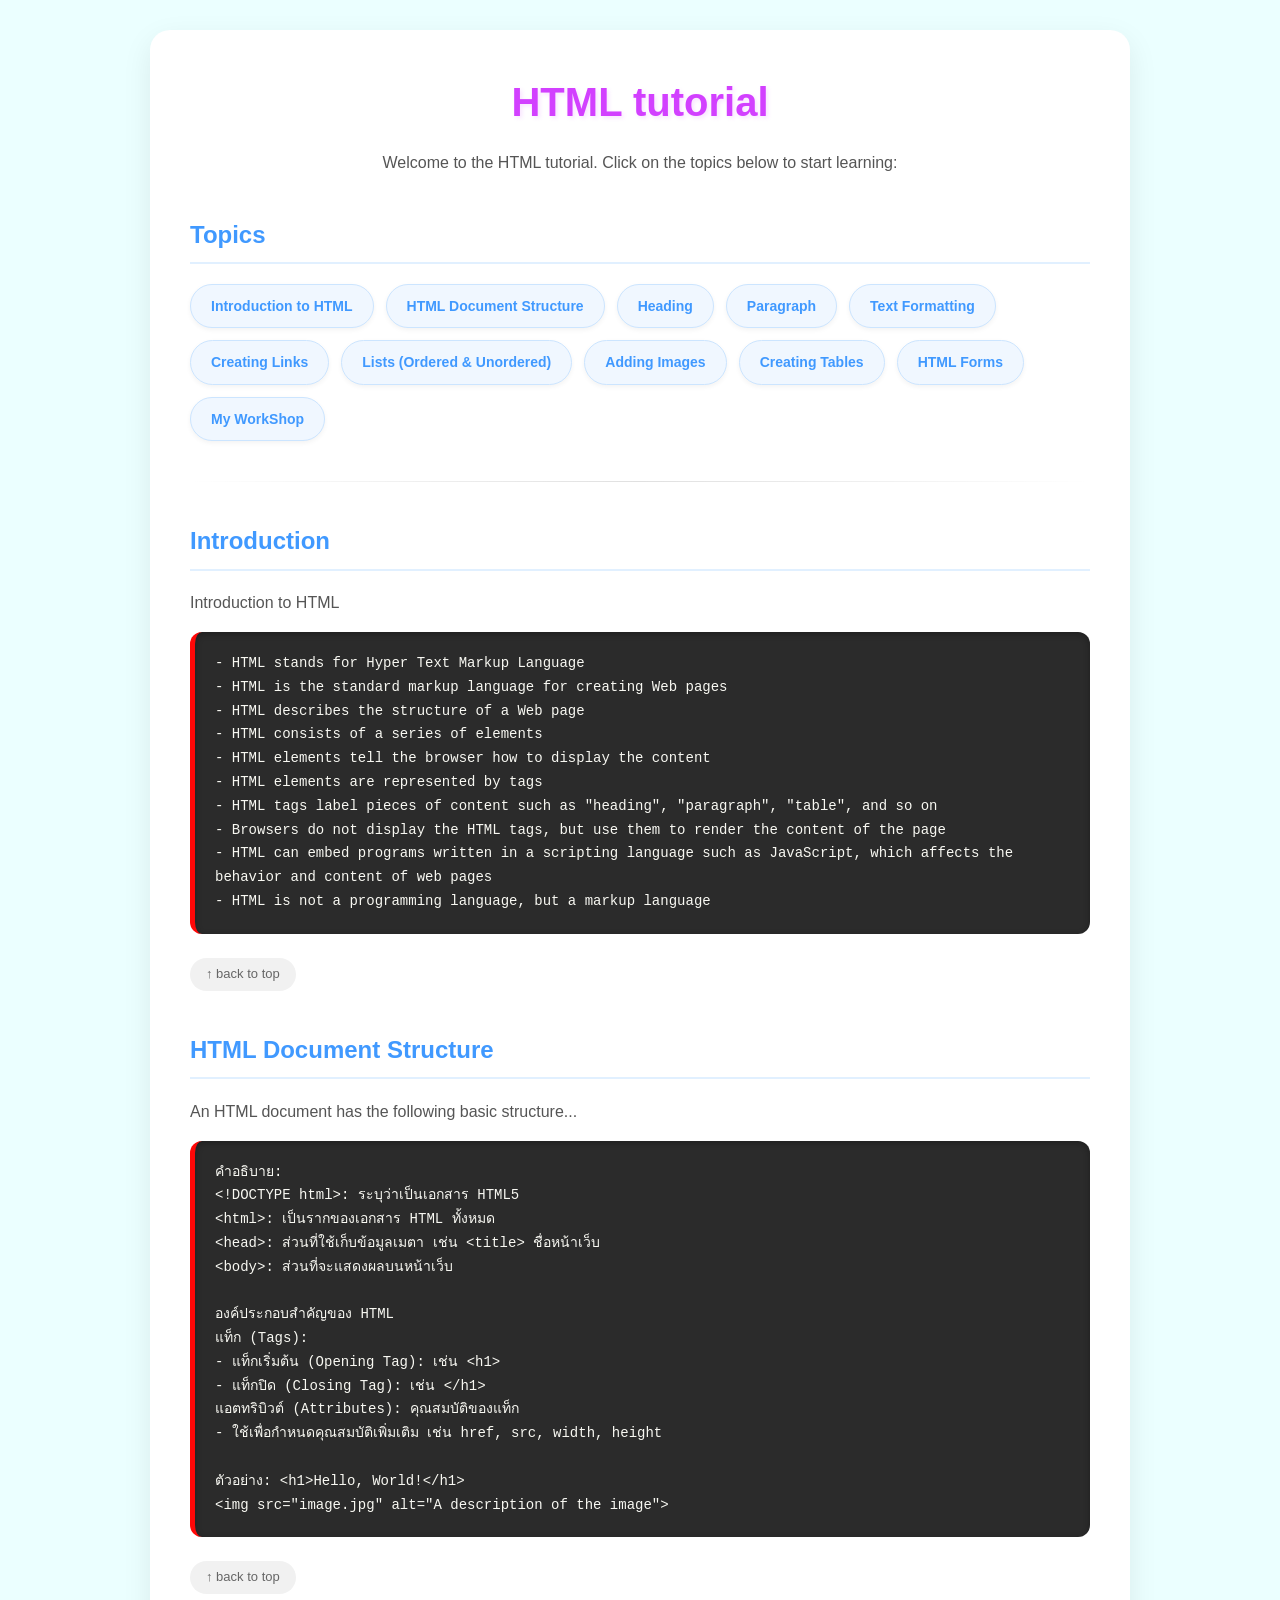
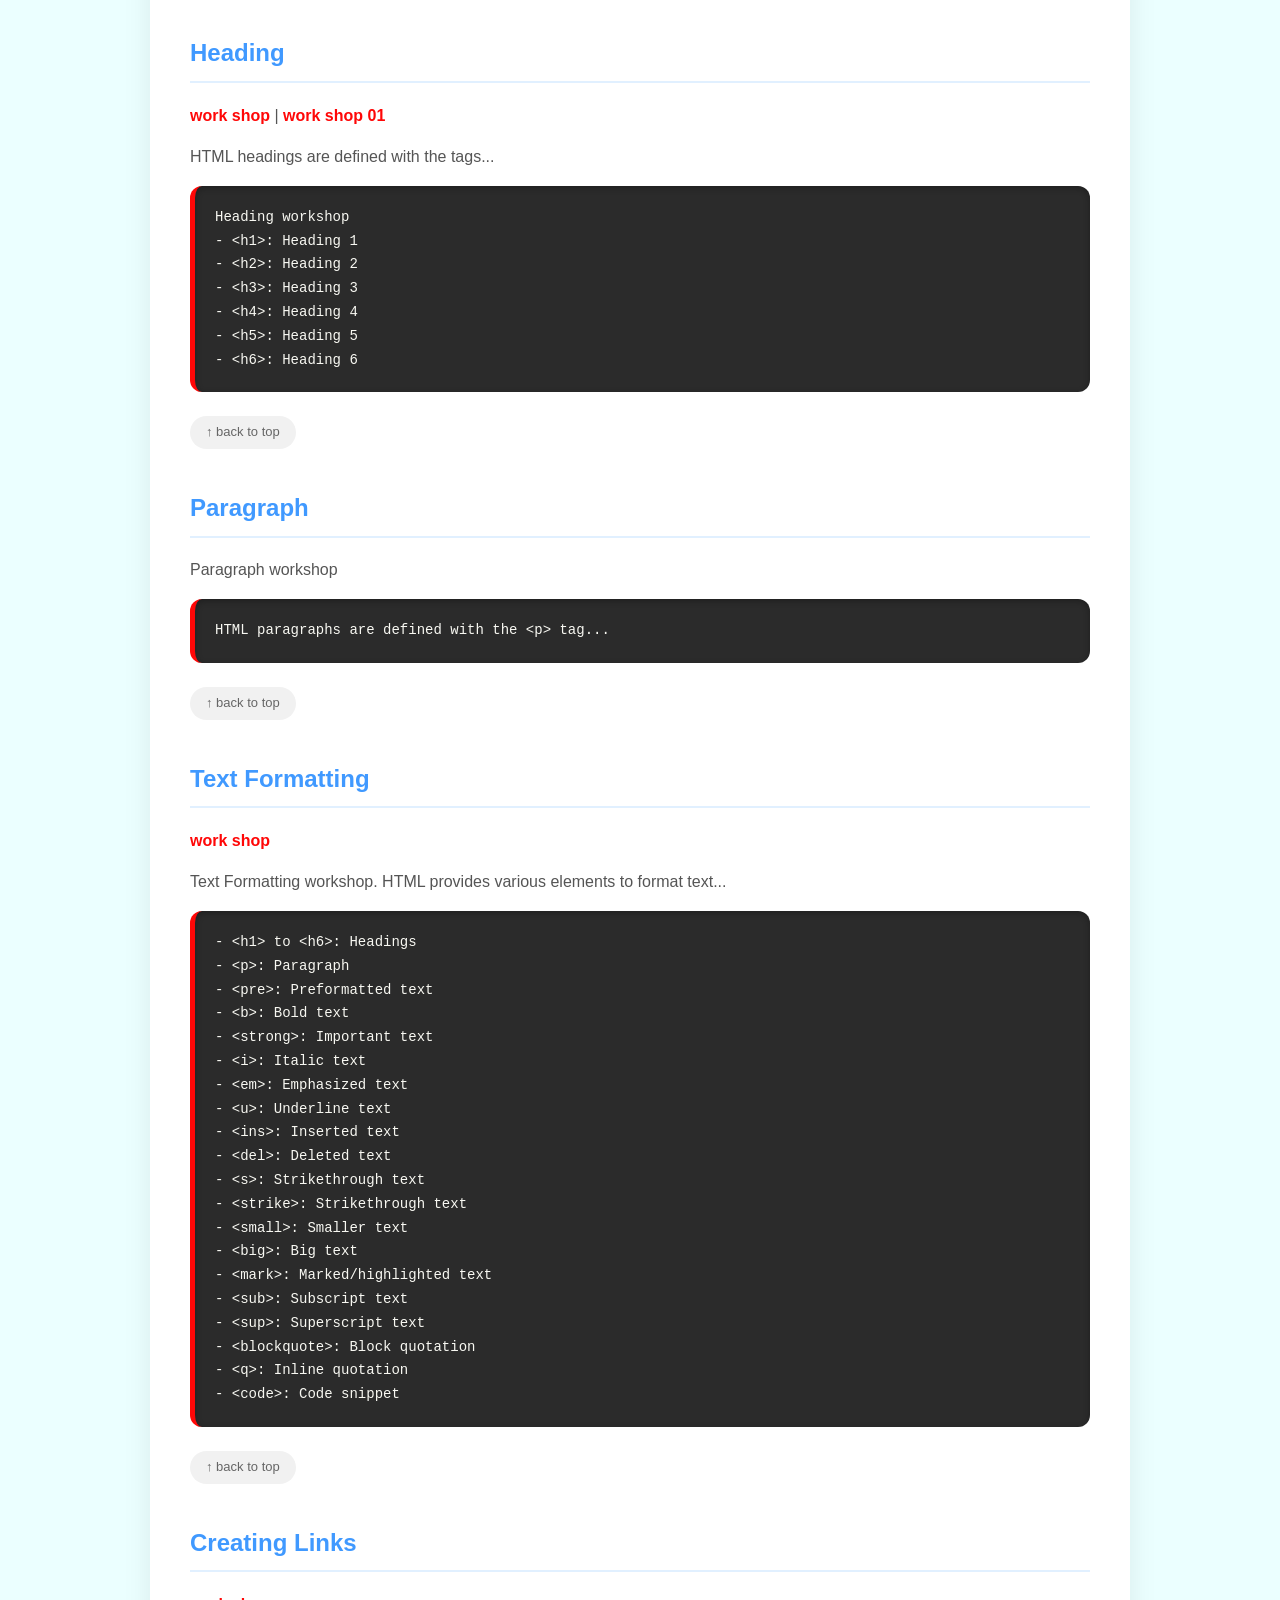
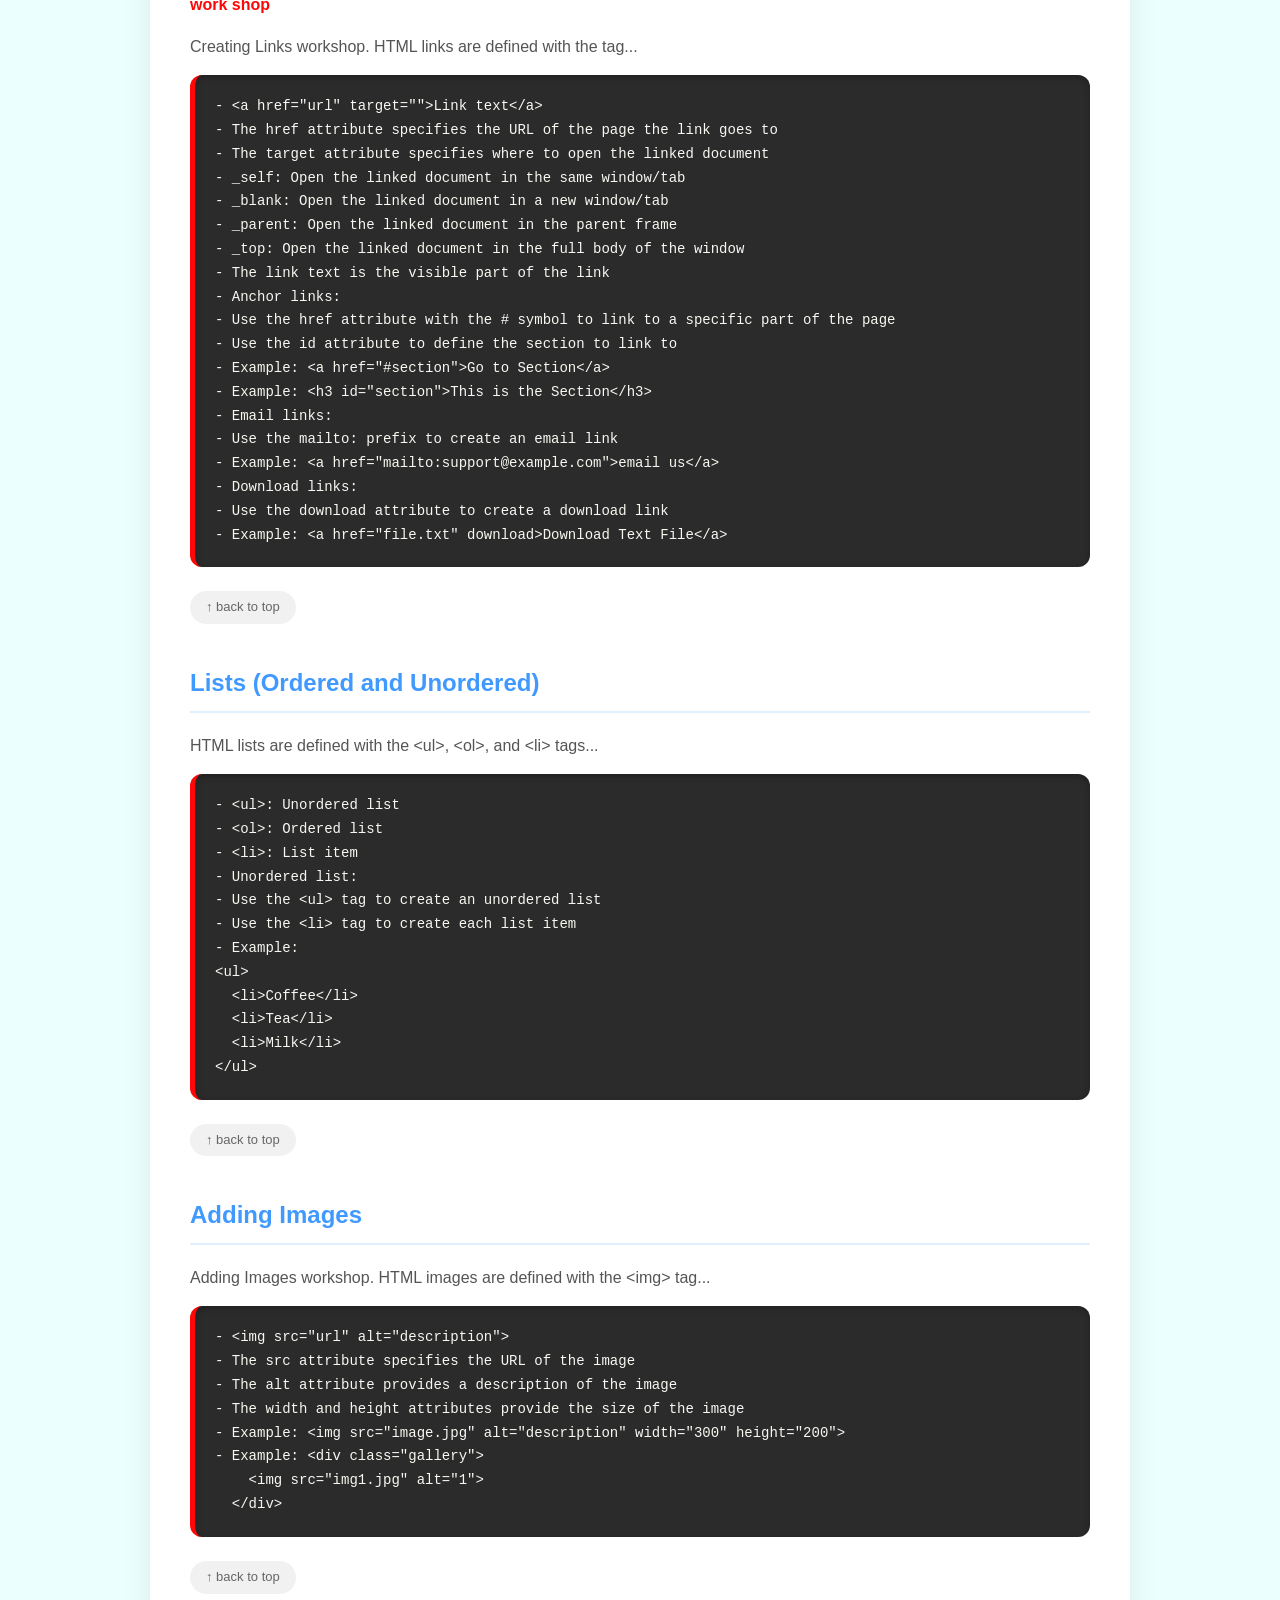
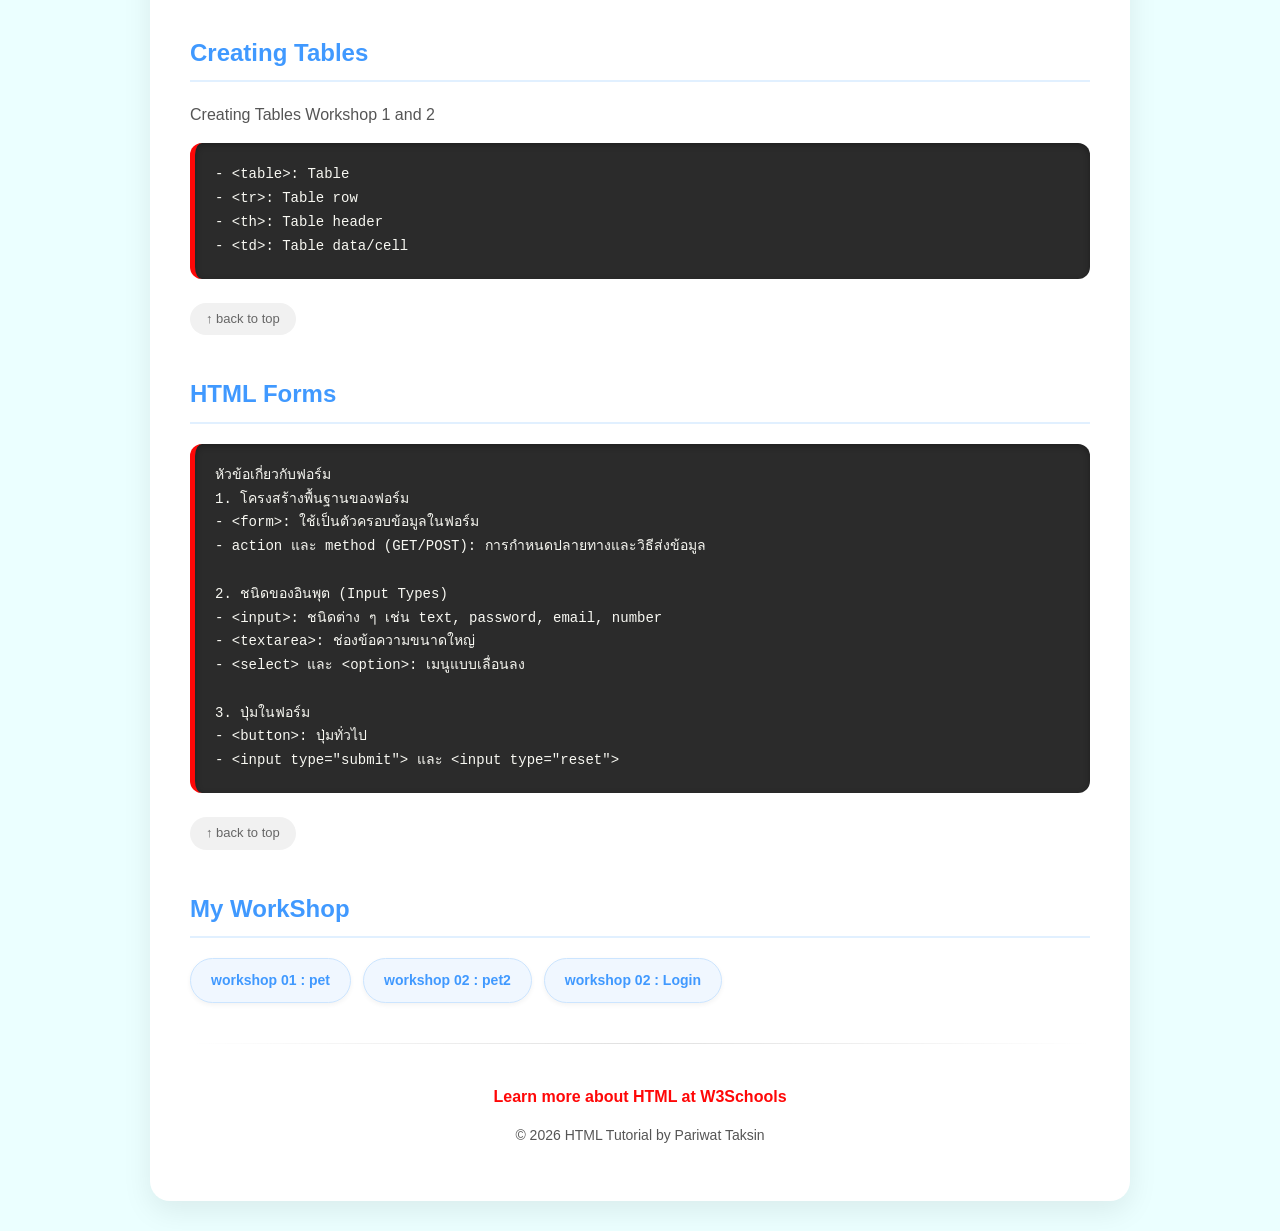
<file: index.html>
<!DOCTYPE html>
<html lang="en">

<head>
    <meta charset="UTF-8">
    <meta name="viewport" content="width=device-width, initial-scale=1.0">
    <meta name="description" content="เว็บไซด์line สำหรับสื่อสารกับดเพื่อนเหมือนคุยกับเพื่อนในline">
    <title>Web workshop : 684259013</title>
    <style>
        body {
            font-family: "Segoe UI", Verdana, Geneva, Tahoma, sans-serif;
            background-color: rgb(235, 255, 255);
            color: #333333;
            line-height: 1.6;
            margin: 0;
            padding: 30px 15px;
        }

        html {
            scroll-behavior: smooth;
        }

        .container {
            max-width: 900px;
            margin: 0 auto;
            background-color: #ffffff;
            padding: 40px;
            border-radius: 20px;
            box-shadow: 0 10px 30px rgba(0, 0, 0, 0.08);
        }

        h1 {
            color: rgb(210, 64, 255);
            text-align: center;
            font-size: 2.5em;
            margin-top: 0;
            margin-bottom: 10px;
            text-shadow: 2px 2px 4px rgba(210, 64, 255, 0.15);
        }

        h2 {
            color: rgb(64, 153, 255);
            border-bottom: 2px solid #e1f0ff;
            padding-bottom: 8px;
            margin-top: 40px;
        }

        p {
            color: #555555;
        }

        pre {
            background-color: #2b2b2b;
            color: #f8f8f2;
            border-left: 5px solid #ff0707;
            border-radius: 12px;
            padding: 20px;
            white-space: pre-wrap;
            font-family: 'Courier New', Courier, monospace;
            box-shadow: inset 0 2px 6px rgba(0, 0, 0, 0.3);
            font-size: 14px;
            line-height: 1.7;
            overflow-x: auto;
        }

        a {
            text-decoration: none;
            color: #ff0707;
            display: inline-block;
            transition: all 0.3s ease;
            font-weight: 600;
        }

        a:hover {
            transform: scale(1.05);
            color: #7207ff;
        }

        .topics-list {
            display: flex;
            flex-wrap: wrap;
            gap: 12px;
            list-style: none;
            padding: 0;
            margin-top: 20px;
        }

        .topics-list li a {
            background-color: #f0f7ff;
            color: rgb(64, 153, 255);
            padding: 10px 20px;
            border-radius: 30px;
            font-size: 14px;
            border: 1px solid #cce5ff;
            box-shadow: 0 2px 5px rgba(0,0,0,0.05);
        }

        .topics-list li a:hover {
            background-color: rgb(64, 153, 255);
            color: white;
            transform: translateY(-3px);
            box-shadow: 0 5px 15px rgba(64, 153, 255, 0.3);
        }

        .back-to-top {
            display: inline-block;
            margin-top: 10px;
            font-size: 13px;
            color: #666;
            background: #f1f1f1;
            padding: 6px 16px;
            border-radius: 20px;
            font-weight: normal;
        }

        .back-to-top:hover {
            color: #fff;
            background: rgb(210, 64, 255);
            transform: scale(1.05);
        }

        hr {
            border: 0;
            height: 1px;
            background: linear-gradient(to right, transparent, #e0e0e0, transparent);
            margin: 40px 0;
        }

        .text-center {
            text-align: center;
        }
    </style>
</head>

<body>
    <div class="container" id="top">
        <h1>HTML tutorial</h1>
        <p class="text-center">Welcome to the HTML tutorial. Click on the topics below to start learning:</p>
        
        <h2>Topics</h2>
        <ul class="topics-list">
            <li><a href="#introduction">Introduction to HTML</a></li>
            <li><a href="#HTML_Document">HTML Document Structure</a></li>
            <li><a href="#Heading">Heading</a></li>
            <li><a href="#Paragraph">Paragraph</a></li>
            <li><a href="#Text_Formatting">Text Formatting</a></li>
            <li><a href="#Creating_Links">Creating Links</a></li>
            <li><a href="#Lists">Lists (Ordered & Unordered)</a></li>
            <li><a href="#Adding_Images">Adding Images</a></li>
            <li><a href="#Creating_Tables">Creating Tables</a></li>
            <li><a href="#HTML_Forms">HTML Forms</a></li>
            <li><a href="#My_WorkShop">My WorkShop</a></li>
        </ul>
        
        <hr>

        <h2 id="introduction">Introduction</h2>
        <p>Introduction to HTML</p>
        <pre>
- HTML stands for Hyper Text Markup Language
- HTML is the standard markup language for creating Web pages
- HTML describes the structure of a Web page
- HTML consists of a series of elements
- HTML elements tell the browser how to display the content
- HTML elements are represented by tags
- HTML tags label pieces of content such as "heading", "paragraph", "table", and so on
- Browsers do not display the HTML tags, but use them to render the content of the page
- HTML can embed programs written in a scripting language such as JavaScript, which affects the behavior and content of web pages
- HTML is not a programming language, but a markup language</pre>
        <a href="#top" class="back-to-top">↑ back to top</a>

        <h2 id="HTML_Document">HTML Document Structure</h2>
        <p>An HTML document has the following basic structure...</p>
        <pre>
คำอธิบาย:
&lt;!DOCTYPE html&gt;: ระบุว่าเป็นเอกสาร HTML5
&lt;html&gt;: เป็นรากของเอกสาร HTML ทั้งหมด
&lt;head&gt;: ส่วนที่ใช้เก็บข้อมูลเมตา เช่น &lt;title&gt; ชื่อหน้าเว็บ
&lt;body&gt;: ส่วนที่จะแสดงผลบนหน้าเว็บ

องค์ประกอบสำคัญของ HTML
แท็ก (Tags):
- แท็กเริ่มต้น (Opening Tag): เช่น &lt;h1&gt;
- แท็กปิด (Closing Tag): เช่น &lt;/h1&gt;
แอตทริบิวต์ (Attributes): คุณสมบัติของแท็ก
- ใช้เพื่อกำหนดคุณสมบัติเพิ่มเติม เช่น href, src, width, height

ตัวอย่าง: &lt;h1&gt;Hello, World!&lt;/h1&gt;
&lt;img src="image.jpg" alt="A description of the image"&gt;</pre>
        <a href="#top" class="back-to-top">↑ back to top</a>

        <h2 id="Heading">Heading</h2>
        <p><a href="W03-01-heading.html">work shop</a> | <a href="W03-02-heading-จากห้อง 51.html">work shop 01</a> </p>
        <p>HTML headings are defined with the tags...</p>
        <pre>
Heading workshop
- &lt;h1&gt;: Heading 1
- &lt;h2&gt;: Heading 2
- &lt;h3&gt;: Heading 3
- &lt;h4&gt;: Heading 4
- &lt;h5&gt;: Heading 5
- &lt;h6&gt;: Heading 6</pre>
        <a href="#top" class="back-to-top">↑ back to top</a>

        <h2 id="Paragraph">Paragraph</h2>
        <p>Paragraph workshop</p>
        <pre>HTML paragraphs are defined with the &lt;p&gt; tag...</pre>
        <a href="#top" class="back-to-top">↑ back to top</a>

        <h2 id="Text_Formatting">Text Formatting</h2>
        <p><a href="W04-formatting.html">work shop</a></p>
        <p>Text Formatting workshop. HTML provides various elements to format text...</p>
        <pre>
- &lt;h1&gt; to &lt;h6&gt;: Headings
- &lt;p&gt;: Paragraph
- &lt;pre&gt;: Preformatted text
- &lt;b&gt;: Bold text
- &lt;strong&gt;: Important text
- &lt;i&gt;: Italic text
- &lt;em&gt;: Emphasized text
- &lt;u&gt;: Underline text
- &lt;ins&gt;: Inserted text
- &lt;del&gt;: Deleted text
- &lt;s&gt;: Strikethrough text
- &lt;strike&gt;: Strikethrough text
- &lt;small&gt;: Smaller text
- &lt;big&gt;: Big text
- &lt;mark&gt;: Marked/highlighted text
- &lt;sub&gt;: Subscript text
- &lt;sup&gt;: Superscript text
- &lt;blockquote&gt;: Block quotation
- &lt;q&gt;: Inline quotation
- &lt;code&gt;: Code snippet</pre>
        <a href="#top" class="back-to-top">↑ back to top</a>

        <h2 id="Creating_Links">Creating Links</h2>
        <p><a href="W06-01-link_image.html">work shop</a></p>
        <p>Creating Links workshop. HTML links are defined with the tag...</p>
        <pre>
- &lt;a href="url" target=""&gt;Link text&lt;/a&gt;
- The href attribute specifies the URL of the page the link goes to
- The target attribute specifies where to open the linked document
- _self: Open the linked document in the same window/tab
- _blank: Open the linked document in a new window/tab
- _parent: Open the linked document in the parent frame
- _top: Open the linked document in the full body of the window
- The link text is the visible part of the link
- Anchor links:
- Use the href attribute with the # symbol to link to a specific part of the page
- Use the id attribute to define the section to link to
- Example: &lt;a href="#section"&gt;Go to Section&lt;/a&gt;
- Example: &lt;h3 id="section"&gt;This is the Section&lt;/h3&gt;
- Email links:
- Use the mailto: prefix to create an email link
- Example: &lt;a href="mailto:support@example.com"&gt;email us&lt;/a&gt;
- Download links:
- Use the download attribute to create a download link
- Example: &lt;a href="file.txt" download&gt;Download Text File&lt;/a&gt;</pre>
        <a href="#top" class="back-to-top">↑ back to top</a>

        <h2 id="Lists">Lists (Ordered and Unordered)</h2>
        <p>HTML lists are defined with the &lt;ul&gt;, &lt;ol&gt;, and &lt;li&gt; tags...</p>
        <pre>
- &lt;ul&gt;: Unordered list
- &lt;ol&gt;: Ordered list
- &lt;li&gt;: List item
- Unordered list:
- Use the &lt;ul&gt; tag to create an unordered list
- Use the &lt;li&gt; tag to create each list item
- Example:
&lt;ul&gt;
  &lt;li&gt;Coffee&lt;/li&gt;
  &lt;li&gt;Tea&lt;/li&gt;
  &lt;li&gt;Milk&lt;/li&gt;
&lt;/ul&gt;</pre>
        <a href="#top" class="back-to-top">↑ back to top</a>

        <h2 id="Adding_Images">Adding Images</h2>
        <p>Adding Images workshop. HTML images are defined with the &lt;img&gt; tag...</p>
        <pre>
- &lt;img src="url" alt="description"&gt;
- The src attribute specifies the URL of the image
- The alt attribute provides a description of the image
- The width and height attributes provide the size of the image
- Example: &lt;img src="image.jpg" alt="description" width="300" height="200"&gt;
- Example: &lt;div class="gallery"&gt;
    &lt;img src="img1.jpg" alt="1"&gt;
  &lt;/div&gt;</pre>
        <a href="#top" class="back-to-top">↑ back to top</a>

        <h2 id="Creating_Tables">Creating Tables</h2>
        <p>Creating Tables Workshop 1 and 2</p>
        <pre>
- &lt;table&gt;: Table
- &lt;tr&gt;: Table row
- &lt;th&gt;: Table header
- &lt;td&gt;: Table data/cell</pre>
        <a href="#top" class="back-to-top">↑ back to top</a>

        <h2 id="HTML_Forms">HTML Forms</h2>
        <pre>
หัวข้อเกี่ยวกับฟอร์ม
1. โครงสร้างพื้นฐานของฟอร์ม
- &lt;form&gt;: ใช้เป็นตัวครอบข้อมูลในฟอร์ม
- action และ method (GET/POST): การกำหนดปลายทางและวิธีส่งข้อมูล

2. ชนิดของอินพุต (Input Types)
- &lt;input&gt;: ชนิดต่าง ๆ เช่น text, password, email, number
- &lt;textarea&gt;: ช่องข้อความขนาดใหญ่
- &lt;select&gt; และ &lt;option&gt;: เมนูแบบเลื่อนลง

3. ปุ่มในฟอร์ม
- &lt;button&gt;: ปุ่มทั่วไป
- &lt;input type="submit"&gt; และ &lt;input type="reset"&gt;</pre>
        <a href="#top" class="back-to-top">↑ back to top</a>

        <h2 id="My_WorkShop">My WorkShop</h2>
        <!-- ปรับแต่งส่วนของ workshop ให้ดูสวยงามแทนการใช้ pre -->
        <ul class="topics-list" style="margin-top: 10px;">
            <li><a href="Pets01/index.html">workshop 01 : pet</a></li>
            <li><a href="pets02/index.html">workshop 02 : pet2</a></li>
            <li><a href="login/index.html">workshop 02 : Login</a></li>
        </ul>

        <hr>
        <div class="text-center">
            <a href="https://www.w3schools.com">Learn more about HTML at W3Schools</a>
            <p style="font-size: 14px; margin-top: 15px;">&copy; 2026 HTML Tutorial by Pariwat Taksin</p>
        </div>
    </div>
</body>

</html>
</file>
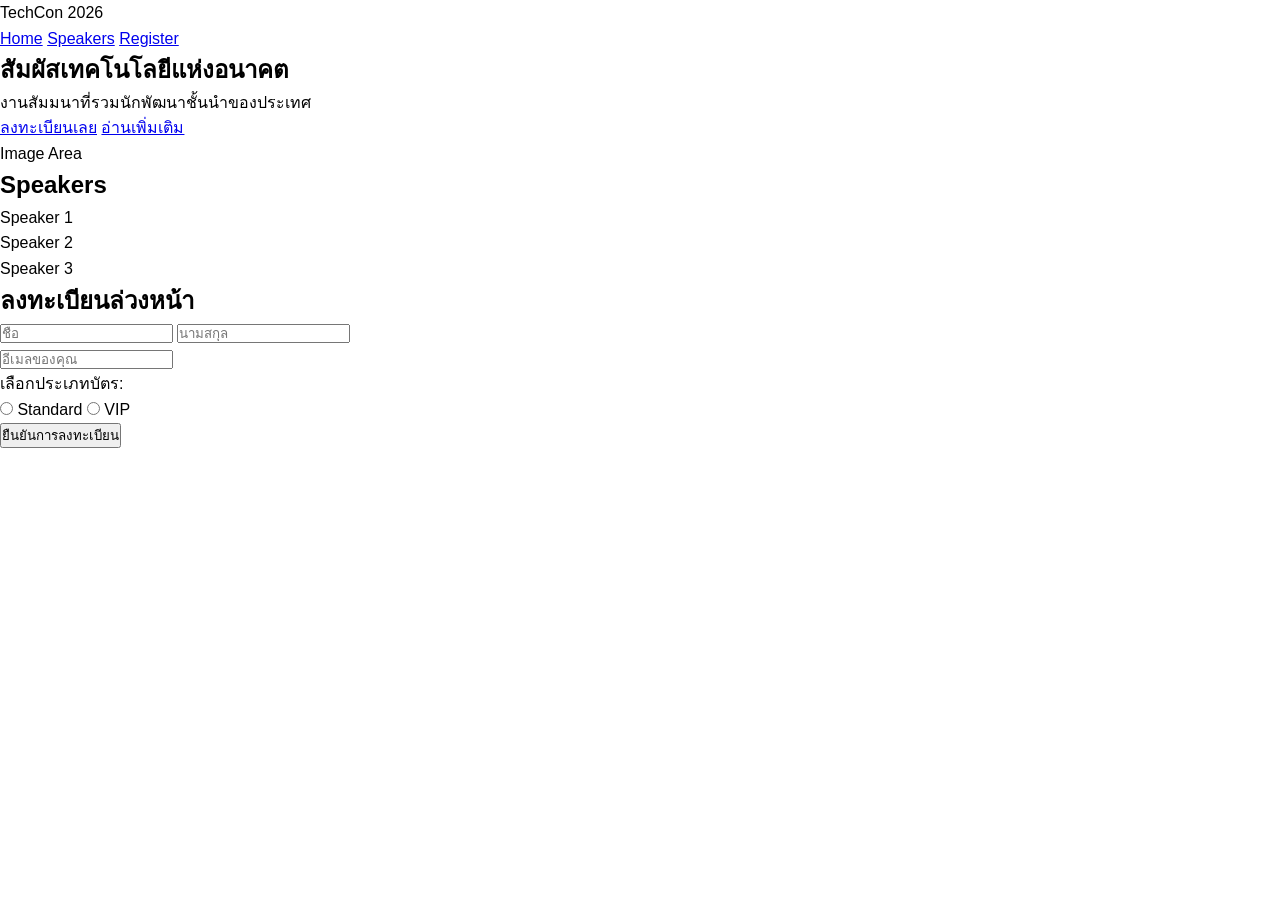
<file: soblast/index.html>
<!DOCTYPE html>
<html lang="th">
<head>
    <meta charset="UTF-8">
    <meta name="viewport" content="width=device-width, initial-scale=1.0">
    <title>TechCon 2026 - Mock Exam</title>
    <link rel="stylesheet" href="style.css">
</head>
<body>

    <!-- 1. Navbar[cite: 1] -->
    <header class="navbar">
        <div class="logo">TechCon 2026</div>
        <nav class="nav-links">
            <a href="#">Home</a>
            <a href="#">Speakers</a>
            <a href="#">Register</a>
        </nav>
    </header>

    <!-- 2. Hero Section[cite: 1] -->
    <main>
        <section class="hero">
            <div class="hero-content">
                <h1>สัมผัสเทคโนโลยีแห่งอนาคต</h1>
                <p>งานสัมมนาที่รวมนักพัฒนาชั้นนำของประเทศ</p>
                <!-- จุดที่ต้องทดสอบการใช้ inline, inline-block และ block แบบยืดเต็ม[cite: 1] -->
                <a href="#" class="btn btn-primary">ลงทะเบียนเลย</a>
                <a href="#" class="btn btn-secondary">อ่านเพิ่มเติม</a>
            </div>
            <div class="hero-image">
                <div class="placeholder-img">Image Area</div>
            </div>
        </section>

        <!-- 3. Card Section[cite: 1] -->
        <section class="cards-section">
            <h2>Speakers</h2>
            <div class="card-grid">
                <div class="card">Speaker 1</div>
                <div class="card">Speaker 2</div>
                <div class="card">Speaker 3</div>
            </div>
        </section>

        <!-- 4. Form Section[cite: 1] -->
        <section class="form-section">
            <h2>ลงทะเบียนล่วงหน้า</h2>
            <form action="#" class="register-form">
                <!-- จุดที่ต้องจัด Layout 2 คอลัมน์บน Desktop และ 1 คอลัมน์บน Mobile[cite: 1] -->
                <div class="form-group-row">
                    <!-- ต้องใส่ type text, placeholder, required[cite: 1] -->
                    <input type="text" placeholder="ชื่อ" required>
                    <input type="text" placeholder="นามสกุล" required>
                </div>
                
                <div class="form-group">
                    <!-- ต้องใส่ type email, placeholder, required[cite: 1] -->
                    <input type="email" placeholder="อีเมลของคุณ" required>
                </div>

                <div class="form-group radio-group">
                    <p>เลือกประเภทบัตร:</p>
                    <!-- ต้องใส่ type radio[cite: 1] -->
                    <label><input type="radio" name="ticket" value="standard" required> Standard</label>
                    <label><input type="radio" name="ticket" value="vip"> VIP</label>
                </div>

                <!-- ปุ่ม Submit[cite: 1] -->
                <button type="submit" class="btn-submit">ยืนยันการลงทะเบียน</button>
            </form>
        </section>
    </main>

</body>
</html>
</file>
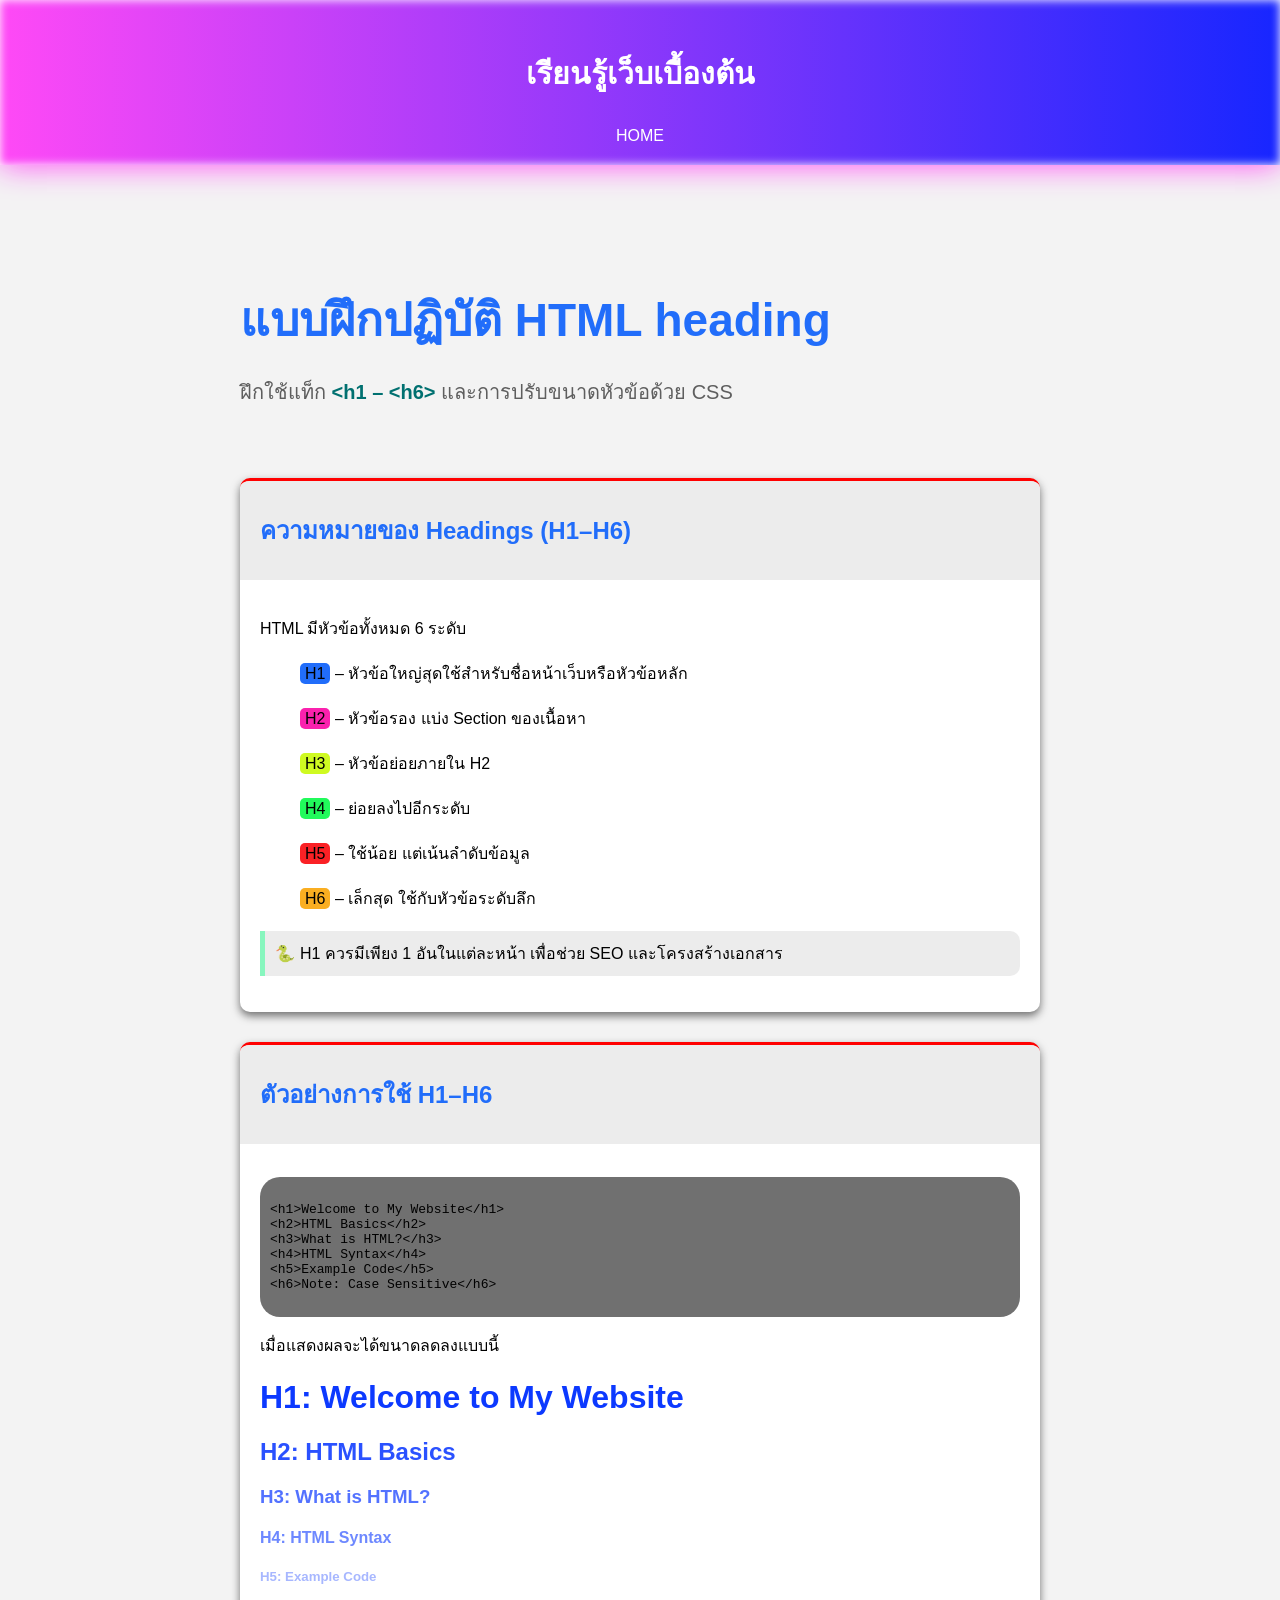
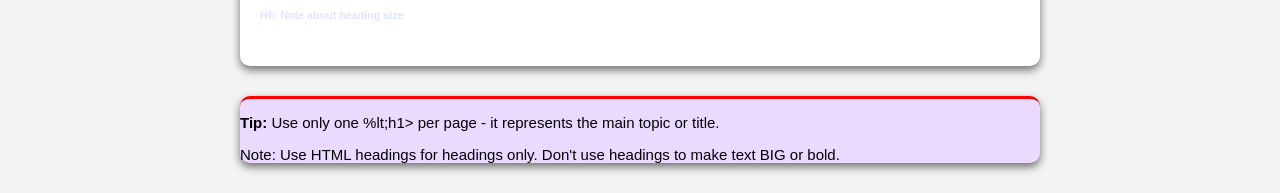
<file: W03-Heading.HTML>
<!DOCTYPE html>
<html lang="en">
<head>
    <meta charset="UTF-8">
    <meta name="viewport" content="width=device-width, initial-scale=1.0">
    <title>Heading-workshop</title>
    <style>
        *{
            box-sizing: border-box;
        }
        body {
            font-family: Verdana, Geneva, Tahoma, sans-serif;
            margin: 0;
            background-color: rgb(243, 243, 243);
        }
        
    
        header {
            background: linear-gradient(90deg, #ff49f6, rgb(23, 38, 255));
            box-shadow: 0 0 30px #ff49f6, 0 0 10px inset;
            padding: 20px;
            color: white;
            text-align: center;
        }
        pre {
            background-color: #707070;
            padding: 10px;
            border-radius: 20px;
            
        }

        .container {
            max-width: 800px;
            margin: 30px auto;
        }

        .text-title {
        font-size: 30px;
        font-weight: bold;
        }

        .text-center {
            text-align: center;
        }

        .card {
            border-top: 3px solid red;
            background-color: #ffffff;
            border-radius: 10px;
            box-shadow: 0 4px 8px #707070;
            margin-bottom: 30px;
            overflow: hidden;
        }
        .card-margin{ margin-bottom: 20px;}
        .card-header{
            background-color: #ececec;
            color: #216dfa;
            padding: 10px 20px;
            font: size 20px;;
            font-weight: 10px;
        }
        .card-body{
        padding: 20px;
        }
        .hero {
            
            padding: 50px 0;
        }
        .tag-color{
            color: rgb(0, 112, 112);
            font-weight: bold;
        }
        a {
            text-decoration: none;
            color: #ffffff;
            display: inline-block;
            transition: transform 0.5s ease;
        }
        a:hover {
            transform: scale(1.5);
            text-decoration: none;
            color: #00ff4c;
        }

        .bt {
            margin-left: 70px;
            margin-bottom: 50px;
            display: inline-block;
        }

        .note::before {
            content: "🐍";
            margin-right: 5px;
        }
        .note {
            background-color: #ececec;
            border-left: 5px solid #1fff8f7e;
            padding: 10px;
            border-radius: 0 10px 10px 0;
        }
        .hero-text-h1{
            font-size: 46px;
            margin-bottom: 10px;
            color: #216dfa;
        }
        .hero-text-p{
            font-size: 20px;
            color: #5e5e5e;
        }
        .h1-label { background: #216dfa;
            padding: 2px 5px;
            border-radius: 5px;
            
        }
        .h2-label { background: #fa21ae;
            padding: 2px 5px;
            border-radius: 5px;
        }
        .h3-label { background: #cffa21;
            padding: 2px 5px;
            border-radius: 5px;
        }
        .h4-label { background: #21fa5b;
            padding: 2px 5px;
            border-radius: 5px;
        }
        .h5-label { background: #fa2125;
            padding: 2px 5px;
            border-radius: 5px;
        }
        .h6-label { background: #faae21;
            padding: 2px 5px;
            border-radius: 5px;
        }
        .list li {
            margin-bottom: 15px;
        }
        
        .text-shade-h1{color: #0c39ff;}
        .text-shade-h2{color: #2a51ff;}
        .text-shade-h3{color: #5372ff;}
        .text-shade-h4{color: #6d88ff;}
        .text-shade-h5{color: #a7b7ff;}
        .text-shade-h6{color: #e0e5ff;}
.tip-box {
            border-top: 3px solid red;
            background-color: #ebdaff;
            box-shadow: #37004d;
            border-radius: 10px;
            box-shadow: 0 4px 8px #707070;
            margin-bottom: 30px;
            font-size: 15px;
            
        }
    </style>
</head>

<body>
    <header>
        <p class="text-title">เรียนรู้เว็บเบื้องต้น</p>
        <nav>
            <a href="index.html"> HOME </a>
        </nav>
    </header>
    <div class="container">
        <section class="hero">
            <h1 class="hero-text-h1">แบบฝึกปฏิบัติ HTML heading</h1>
            <p class="hero-text-p">ฝึกใช้แท็ก<span class="tag-color"> &lt;h1 – &lt;h6> </span>และการปรับขนาดหัวข้อด้วย CSS</p>
        </section>
        <!-- card1 -->
        <div class="card">
            <div class="card-header">
                <h2>ความหมายของ Headings (H1–H6)</h2>
            </div>
            <div class="card-body">
            <p class="card-margin">HTML มีหัวข้อทั้งหมด 6 ระดับ</p>
            <ul class="list">
                <p class="card-margin"> <span class="h1-label">H1</span> – หัวข้อใหญ่สุดใช้สำหรับชื่อหน้าเว็บหรือหัวข้อหลัก</p>
                <p class="card-margin"> <span class="h2-label">H2</span> – หัวข้อรอง แบ่ง Section ของเนื้อหา</p>
                <p class="card-margin"> <span class="h3-label">H3</span> – หัวข้อย่อยภายใน H2</p>
                <p class="card-margin"> <span class="h4-label">H4</span> – ย่อยลงไปอีกระดับ</p>
                <p class="card-margin"> <span class="h5-label">H5</span> – ใช้น้อย แต่เน้นลำดับข้อมูล</p>
                <p class="card-margin"> <span class="h6-label">H6</span> – เล็กสุด ใช้กับหัวข้อระดับลึก</p>
            </ul> <p class="note">H1 ควรมีเพียง 1 อันในแต่ละหน้า เพื่อช่วย SEO และโครงสร้างเอกสาร</p>
            </div>
        </div>
<!-- card2 -->
        <div class="card">
            <div class="card-header">
            <h2>ตัวอย่างการใช้ H1–H6</h2>
            </div>
            <div class="card-body">
            <pre><code>
&lt;h1>Welcome to My Website&lt;/h1>
&lt;h2>HTML Basics&lt;/h2>
&lt;h3>What is HTML?&lt;/h3>
&lt;h4>HTML Syntax&lt;/h4>
&lt;h5>Example Code&lt;/h5>
&lt;h6>Note: Case Sensitive&lt;/h6>
            </code></pre>
            
            <p>เมื่อแสดงผลจะได้ขนาดลดลงแบบนี้</p>
            <h1 class="text-shade-h1">H1: Welcome to My Website</h1>
            <h2 class="text-shade-h2">H2: HTML Basics</h2>
            <h3 class="text-shade-h3">H3: What is HTML?</h3>
            <h4 class="text-shade-h4">H4: HTML Syntax</h4>
            <h5 class="text-shade-h5">H5: Example Code</h5>
            <h6 class="text-shade-h6">H6: Note about heading size</h6>
            </div>
        </div>
        <!-- card3 -->
        <div class="tip-box ">
        <p><b>Tip:</b> Use only one %lt;h1> per page - it represents the main topic or title.</p>
        <p>Note: Use HTML headings for headings only. Don't use headings to make text BIG or bold.</p>
        </div>
    </div>
</body>
</html>
</file>
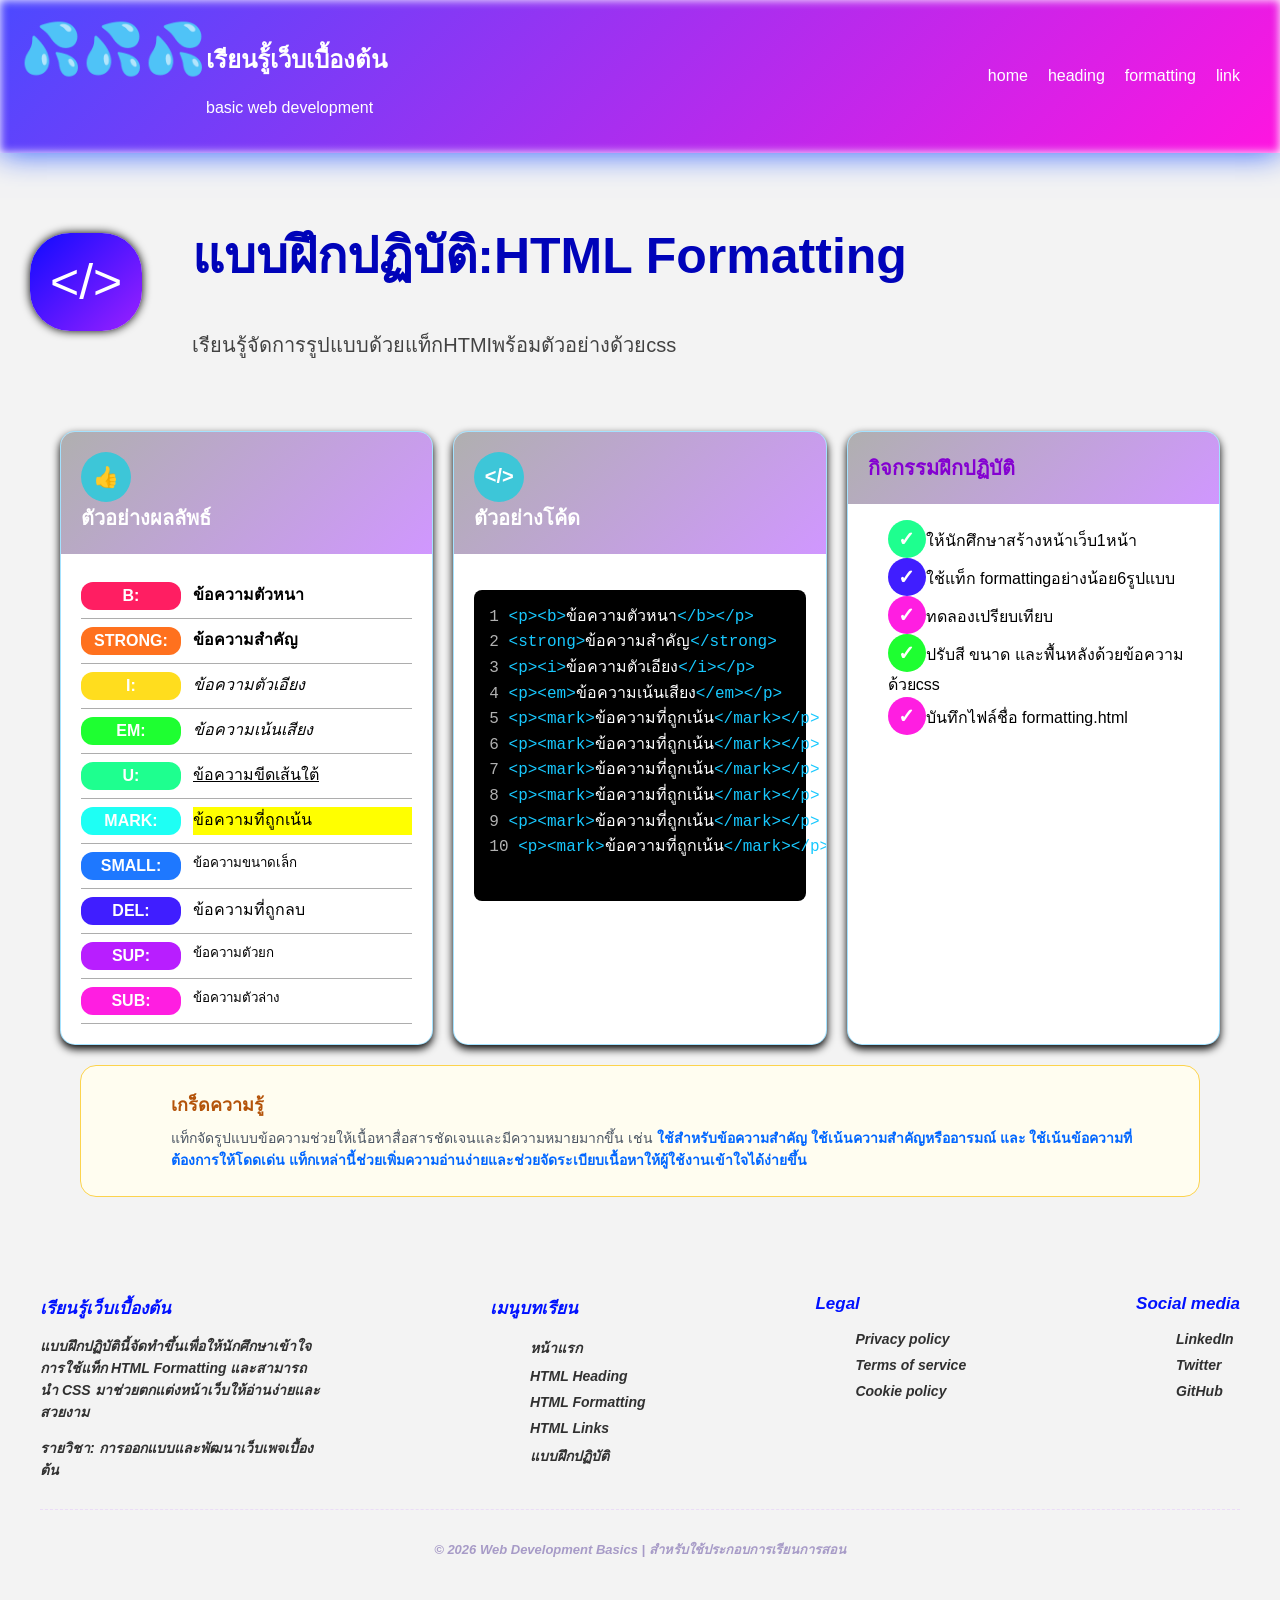
<file: W04-formatting.html>
<!DOCTYPE html>
<html lang="en">

<head>
    <meta charset="UTF-8">
    <meta name="viewport" content="width=device-width, initial-scale=1.0">
    <title>formatting</title>
    <link rel="stylesheet" href="css/w04formatting.css">
</head>

<body>
    <header>
        <div class="brand">
            <div class="brand-icon">💦💦💦</div>
            <div class="brand-text">
                <h2>เรียนรู้้เว็บเบื้องต้น</h2>
                <p>basic web development</p>
            </div>
        </div>
        <nav>
            <a href="index.html">home</a>
            <a href="W03-Heading.HTML">heading</a>
            <a href="W04-formatting.html">formatting</a>
            <a href="#">link</a>

        </nav>
    </header>

    <div class="hero">
    <div class="hero-icon" >&lt;/&gt;</div>
    <div class="hero-text">
        <h1>แบบฝึกปฏิบัติ:HTML Formatting</h1>
        <p>เรียนรู้จัดการรูปแบบด้วยแท็กHTMIพร้อมตัวอย่างด้วยcss</p>
    </div>
    </div>
    <div class="container">
        <!-- Main content -->
        <div class="card-grid">
            <div class="card">
                
                <div class="crad-header">
                    <span class="crad-header-icon">👍</span>      ตัวอย่างผลลัพธ์
                </div>
                <div class="crad-body">
                        <div class="format-row">
                            <span class="label b-label">
                                B:</span><B>ข้อความตัวหนา</B>
                            </div>
                        <div class="format-row">
                            <span class="label STRONG-label">
                                STRONG:</span><STRONG>ข้อความสำคัญ</STRONG>
                            </div>
                        <div class="format-row">
                            <span class="label I-label">I:</span>
                            <I>ข้อความตัวเอียง</I>
                        </div>
                        <div class="format-row">
                            <span class="label EM-label">EM:</span>
                            <EM>ข้อความเน้นเสียง</EM>
                        </div>
                        <div class="format-row">
                            <span class="label U-label">U:</span>
                            <U>ข้อความขีดเส้นใต้</U>
                        </div>
                        <div class="format-row">
                            <span class="label MARK-label">MARK:</span>
                            <MARK>ข้อความที่ถูกเน้น</MARK>
                        </div>
                        <div class="format-row">
                            <span class="label SMALL-label">SMALL:</span>
                            <SMALL>ข้อความขนาดเล็ก</SMALL>
                        </div>
                        <div class="format-row">
                            <span class="label dle-label">DEL:</span>
                            <dle>ข้อความที่ถูกลบ</dle>
                        </div>
                        <div class="format-row">
                            <span class="label sup-label">SUP:</span>
                            <SUP>ข้อความตัวยก</SUP>
                        </div>
                        <div class="format-row">
                            <span class="label sub-label">SUB:</span>
                            <SUB>ข้อความตัวล่าง</SUB>
                        </div>
                </div>
            </div>
            <!-- card 2 -->
            <div class="card">
                <div class="crad-header"><span class="crad-header-icon"> &lt;/&gt; </span> ตัวอย่างโค้ด</div>
                <div class="crad-body">
                <pre class="code-box">
<span class="line-on">1 </span><span class="html-tag">&lt;p&gt;&lt;b&gt;</span>ข้อความตัวหนา<span class="html-tag">&lt;/b&gt;&lt;/p&gt;</span>
<span class="line-on">2 </span><span class="html-tag">&lt;strong&gt;</span>ข้อความสำคัญ<span class="html-tag">&lt;/strong&gt;</span>
<span class="line-on">3 </span><span class="html-tag">&lt;p&gt;&lt;i&gt;</span>ข้อความตัวเอียง<span class="html-tag">&lt;/i&gt;&lt;/p&gt;</span>
<span class="line-on">4 </span><span class="html-tag">&lt;p&gt;&lt;em&gt;</span>ข้อความเน้นเสียง<span class="html-tag">&lt;/em&gt;&lt;/p&gt;</span>
<span class="line-on">5 </span><span class="html-tag">&lt;p&gt;&lt;mark&gt;</span>ข้อความที่ถูกเน้น<span class="html-tag">&lt;/mark&gt;&lt;/p&gt;</span>
<span class="line-on">6 </span><span class="html-tag">&lt;p&gt;&lt;mark&gt;</span>ข้อความที่ถูกเน้น<span class="html-tag">&lt;/mark&gt;&lt;/p&gt;</span>
<span class="line-on">7 </span><span class="html-tag">&lt;p&gt;&lt;mark&gt;</span>ข้อความที่ถูกเน้น<span class="html-tag">&lt;/mark&gt;&lt;/p&gt;</span>
<span class="line-on">8 </span><span class="html-tag">&lt;p&gt;&lt;mark&gt;</span>ข้อความที่ถูกเน้น<span class="html-tag">&lt;/mark&gt;&lt;/p&gt;</span>
<span class="line-on">9 </span><span class="html-tag">&lt;p&gt;&lt;mark&gt;</span>ข้อความที่ถูกเน้น<span class="html-tag">&lt;/mark&gt;&lt;/p&gt;</span>
<span class="line-on">10 </span><span class="html-tag">&lt;p&gt;&lt;mark&gt;</span>ข้อความที่ถูกเน้น<span class="html-tag">&lt;/mark&gt;&lt;/p&gt;</span>
                
</div>
</div>
    <!-- crad3 -->
            <div class="card">
                <div class="crad-header">
                    <span class="purple-bg">
                    กิจกรรมฝึกปฏิบัติ
                </span>
                </div>
                <ul class="activity-list">
                    <li><span class="check U-label">✓</span>ให้นักศึกษาสร้างหน้าเว็บ1หน้า</li>
                    <li><span class="check dle-label">✓</span>ใช้แท็ก formattingอย่างน้อย6รูปแบบ</li>
                    <li><span class="check sub-label">✓</span>ทดลองเปรียบเทียบ</li>
                    <li><span class="check EM-label">✓</span>ปรับสี ขนาด และพื้นหลังด้วยข้อความด้วยcss</li>
                    <li><span class="check sub-label">✓</span>บันทึกไฟล์ชื่อ formatting.html</li>
                </ul>

            </div>
        </div>
        <div class="tip-box"><h1>เกร็ดความรู้</h1>
        <p>แท็กจัดรูปแบบข้อความช่วยให้เนื้อหาสื่อสารชัดเจนและมีความหมายมากขึ้น เช่น <strong> ใช้สำหรับข้อความสำคัญ <em> ใช้เน้นความสำคัญหรืออารมณ์ และ <mark> ใช้เน้นข้อความที่ต้องการให้โดดเด่น แท็กเหล่านี้ช่วยเพิ่มความอ่านง่ายและช่วยจัดระเบียบเนื้อหาให้ผู้ใช้งานเข้าใจได้ง่ายขึ้น</p></div>
    </div>
    <!-- footer -->
    <footer>
        <div class="footer-content">
            <div class="footer-box">
                <h3>เรียนรู้เว็บเบื้องต้น</h3>
                <p>
                    แบบฝึกปฏิบัตินี้จัดทำขึ้นเพื่อให้นักศึกษาเข้าใจการใช้แท็ก
                    HTML Formatting และสามารถนำ CSS มาช่วยตกแต่งหน้าเว็บให้อ่านง่ายและสวยงาม
                </p>
                <p>รายวิชา: การออกแบบและพัฒนาเว็บเพจเบื้องต้น</p>
            </div>
            
            <div class="footer-box">
                <h3>เมนูบทเรียน</h3>
                <ul>
                    <li><a href="#">หน้าแรก</a></li>
                    <li><a href="#">HTML Heading</a></li>
                    <li><a href="#">HTML Formatting</a></li>
                    <li><a href="#">HTML Links</a></li>
                    <li><a href="#">แบบฝึกปฏิบัติ</a></li>
                </ul>
            </div>
            
            <div class="footer-box">
                <h3>Legal</h3>
                <ul>
                    <li><a href="#">Privacy policy</a></li>
                    <li><a href="#">Terms of service</a></li>
                    <li><a href="#">Cookie policy</a></li>
                </ul>
            </div>
            

            <div class="footer-box">
                <h3>Social media</h3>
                <ul>
                    <li><a href="#">LinkedIn</a></li>
                    <li><a href="#">Twitter</a></li>
                    <li><a href="#">GitHub</a></li>
                </ul>
            </div>

        </div>

        <div class="footer-bottom">
            <p>
                © 2026 Web Development Basics | สำหรับใช้ประกอบการเรียนการสอน
            </p>
        </div>
    </footer>
</body>

</html>
</file>
<file: soblast/style.css>
/* =========================================
   Base & Reset
   ========================================= */
* {
    margin: 0;
    padding: 0;
    box-sizing: border-box;
}
body { font-family: sans-serif; line-height: 1.6; }

/* =========================================
   1. Navbar (Flexbox)[cite: 1]
   ========================================= */
.navbar {
    /* TODO: ใช้ flex จัดตำแหน่งซ้าย ขวา กลาง[cite: 1] */
}
.nav-links {
    /* TODO: ใช้ flex จัดระยะห่างของลิงก์ */
}

/* =========================================
   2. Hero Section (Grid & Button Display)[cite: 1]
   ========================================= */
.hero {
    /* TODO: แบ่งคอลัมน์ด้วย grid เพื่อให้รองรับ responsive[cite: 1] */
}
.btn {
    /* TODO: สไตล์ปุ่มพื้นฐาน */
}
.btn-primary {
    /* TODO: กำหนด display เพื่อเปรียบเทียบ[cite: 1] */
}
.btn-secondary {
    /* TODO: กำหนด display แบบ inline หรือ inline-block เพื่อให้เห็นความต่างเรื่อง Padding/Margin[cite: 1] */
}

/* =========================================
   3. Card Section (Grid Responsive)[cite: 1]
   ========================================= */
.card-grid {
    /* TODO: แบ่งคอลัมน์การ์ดด้วย grid[cite: 1] (ตั้งค่าเริ่มต้นสำหรับ Desktop) */
}

/* =========================================
   4. Form Section[cite: 1]
   ========================================= */
input[type="text"], input[type="email"] {
    /* TODO: ทำให้ input ยืดเต็มความกว้าง (width: 100%)[cite: 1] */
}
.form-group-row {
    /* TODO: แบ่ง input text เป็น 2 คอลัมน์เพื่อรองรับ responsive[cite: 1] */
}
.btn-submit {
    /* TODO: สไตล์ปุ่ม submit และทำให้เต็มความกว้าง[cite: 1] */
}

/* =========================================
   5. Media Queries สำหรับ Mobile, Tablet, Desktop[cite: 1]
   ========================================= */

/* Tablet Breakpoint */
@media (max-width: 1024px) {
    /* TODO: ปรับจำนวนคอลัมน์ของ .card-grid ให้เหลือ 2 คอลัมน์[cite: 1] */
}

/* Mobile Breakpoint */
@media (max-width: 767px) {
    /* TODO: เปลี่ยน flex-direction ของ .navbar ให้ซ้อนกันแนวตั้ง[cite: 1] */
    
    /* TODO: ปรับ .hero ให้เหลือ 1 คอลัมน์[cite: 1] */
    
    /* TODO: ทำให้ปุ่ม .btn-primary ยืดเต็มความกว้างเป็น display: block[cite: 1] */
    
    /* TODO: ปรับคอลัมน์ของ .form-group-row ให้ยุบเหลือ 1 คอลัมน์ซ้อนกัน[cite: 1] */
    
    /* TODO: ปรับ .card-grid ให้เหลือ 1 คอลัมน์[cite: 1] */
}

=========================================
   6. Additional Styles (Optional)
   ========================================= */
/* 1. โค้ดตรงนี้สำหรับ Mobile ทั้งหมด (ไม่ต้องมี Media Query) */
.container {
    width: 100%;
    padding: 1rem;
}
.grid {
    display: grid;
    grid-template-columns: 1fr; /* Mobile 1 คอลัมน์ */
}

/* 2. เมื่อจอใหญ่พอจะเป็น Tablet (กว้าง 768px ขึ้นไป) */
@media (min-width: 768px) {
    .grid {
        grid-template-columns: 1fr 1fr; /* ขยายเป็น 2 คอลัมน์ */
    }
}

/* 3. เมื่อจอใหญ่พอจะเป็น Desktop (กว้าง 1024px หรือ 1025px ขึ้นไป) */
@media (min-width: 1024px) {
    .grid {
        grid-template-columns: repeat(3, 1fr); /* ขยายเป็น 3 คอลัมน์ */
    }
}

/* 4. คุมจอใหญ่พิเศษ ไม่ให้เว็บยืดจนพัง */
@media (min-width: 1280px) {
    .container {
        max-width: 1200px;
        margin: 0 auto; /* จัดให้อยู่กึ่งกลางจอ */
    }
}
</file>
<file: css/w04formatting.css>
* {
  box-sizing: border-box;
}
body {
  font-family: Verdana, Geneva, Tahoma, sans-serif;
  margin: 0;
  background-color: rgb(243, 243, 243);
}

footer
/* .hero, */
/* .card, */ {
  margin: 20px;
  padding: 20px;
}
nav {
  display: flex;
  justify-content: space-between; /* ดันโลโก้ไปซ้าย ดันลิงก์ไปขวา */
  align-items: center;
  padding: 0 20px;
  gap: 20px;
}
nav a {
  color: #ffffff;
  transition: all 0.3s;
  text-decoration: none;
}

/* ==================
header / navigation
======================*/
header {
  background: linear-gradient(135deg, #4c49ff, rgb(255, 21, 224));
  box-shadow:
    0 0 30px #2c5dff,
    0 0 10px inset;
  padding: 20px;
  color: white;

  display: flex;
  justify-content: space-between;
  align-content: center;
}
.brand {
  display: flex;
}
.brand-icon {
  font-size: 50px;
}
.brand-text {
}
.hero {
  padding: 30px;
  display: flex;
  align-items: center;
  gap: 50px;
}

.hero-icon {
  background: linear-gradient(135deg, #0f0bff, rgb(155, 32, 255));
  padding: 20px;
  border-radius: 40px;

  box-shadow: 0 0 10px#000000;
  color: #ffffff;
  font-size: 50px;
}

.hero-text {
}
.hero-text h1 {
  color: #0003b9;
  font-size: 50px;
}
.hero-text p {
  color: #424242;
  font-size: 20px;
}
/* ==================
main section
======================*/
.container {
  max-width: 1200px;
  width: 100%;
  margin: 0 auto;
  padding: 20px;
}

.card-grid {
  display: grid;
  grid-template-columns: 1fr 1fr 1fr;
  gap: 20px;
}
.card {
  border-radius: 15px;
  border: 1px solid #48c5ff7e;
  background-color: #ffffff;
  box-shadow: 0 4px 8px;
  /* padding: 50px; */
  overflow: hidden;
}
.crad-header {
  color: #ffffff;
  font-weight: bold;
  font-size: 20px;
  background: linear-gradient(135deg, #a0a0a0d5, rgba(155, 32, 255, 0.466));
  padding: 20px;
  inline-size: fiex;
  align-items: center;
  flex-direction: row;
}
.crad-body {
  padding: 20px;
}
.crad-header-icon {
  background-color: #3dc6d8;
  border-radius: 50px;
  width: 50px;
  height: 50px;
  display: flex;
  justify-content: center;
  align-items: center;
}
.format-row {
  padding: 8px 0;
  border-bottom: 1px solid #adadad;
  gap: 12px;
  display: grid;
  grid-template-columns: 100px 1fr;
}
.label {
  /* background-color: #0bffa1; */
  color: #ffffff;
  padding: 5px 10px;
  border-radius: 12px;
  text-align: center;
  font-weight: bold;
}
.b-label {
  background-color: rgb(255, 30, 98);
}
.STRONG-label {
  background-color: rgb(255, 113, 30);
}
.I-label {
  background-color: rgb(255, 221, 30);
}
.EM-label {
  background-color: rgb(30, 255, 49);
}
.U-label {
  background-color: rgb(30, 255, 143);
}
.MARK-label {
  background-color: rgb(30, 255, 244);
}
.SMALL-label {
  background-color: rgb(30, 120, 255);
}
.dle-label {
  background-color: rgb(64, 30, 255);
}
.sup-label {
  background-color: rgb(184, 30, 255);
}
.sub-label {
  background-color: rgb(255, 30, 225);
}
/* card-2 */
.code-box {
  background-color: #000;
  color: #ffffff;
  padding: 15px;
  border-radius: 8px;
}
pre {
  font-size: 16px;
  line-height: 1.6;
}
.line-on {
  color: #b1b1b1;
}
.html-tag {
  color: #18c9ff;
}
/* crad3 */
.purple-bg {
  color: #8400d1;
}
.activity-list {
  list-style: none;
  margin-bottom: 20px;
}
.check {
  /* padding: 2px; */
  font-weight: bold;
  font-size: 20px;
  border-radius: 50%;
  display: inline-flex;
  height: 38px;
  width: 38px;
  justify-content: center;
  align-items: center;
  color: #ffffff;
}

/* ==========================================
สไตล์สำหรับกล่องเกร็ดความรู้ (Tip Box)
   ========================================== */
.tip-box {
  background-color: #fffdf0; /* สีพื้นหลังเหลืองครีมอ่อนละมุน */
  border: 1px solid #fcd34d; /* เส้นขอบสีเหลืองทอง */
  border-radius: 16px; /* ปรับขอบให้มนสวยงาม */
  margin: 20px;
  padding: 24px 24px 24px 90px; /* เว้นพื้นที่ด้านซ้าย 90px เพื่อหลบให้ไอคอน */
  position: relative; /* เพื่อให้ไอคอนอิงตำแหน่งกึ่งกลางได้ */
  min-height: 98px; /* คุมความสูงขั้นต่ำให้สมดุลกับไอคอน */
}

.tip-box::before {
  background-color: #ffca28;
  width: 50px;
  height: 50px;
  display: flex;
  justify-content: center;
  align-items: center;
  font-size: 24px;
}
.tip-box h1 {
  color: #b45309;
  font-size: 18px;
  margin: 0 0 8px 0;
  font-weight: bold;
}

.tip-box p {
  color: #4b5563;
  font-size: 14px;
  margin: 0;
  line-height: 1.6;
}
.tip-box strong,
.tip-box em,
.tip-box mark {
  color: #0066ff;
  background: transparent;
  padding: 0;
  font-style: normal;
  font-weight: bold;
}
.footer-content {
  display: flex;
  flex-wrap: wrap;
  gap: 30px;
  justify-content: space-between;
}

.footer-box h3 {
  color: #0011ff;
  font-size: 17px;
  margin-bottom: 12px;
}

.footer-box p {
  color: #303030;
  font-size: 14px;
  margin-bottom: 8px;
  max-width: 280px;
}

.footer-box ul {
  list-style: none;
}

.footer-box li {
  margin-bottom: 8px;
}

.footer-box a {
  color: #303030;
  text-decoration: none;
  font-size: 14px;
  transition: color 0.2s ease;
}

.footer-box a:hover {
  color: #ff6720;
  text-decoration: underline;
  text-decoration: none;
}

.footer-bottom {
  margin-top: 20px;
  padding-top: 16px;
  border-top: 1px dashed #eadcf7;
  text-align: center;
  color: #a79bc7;
  font-size: 13px;
}
</file>
